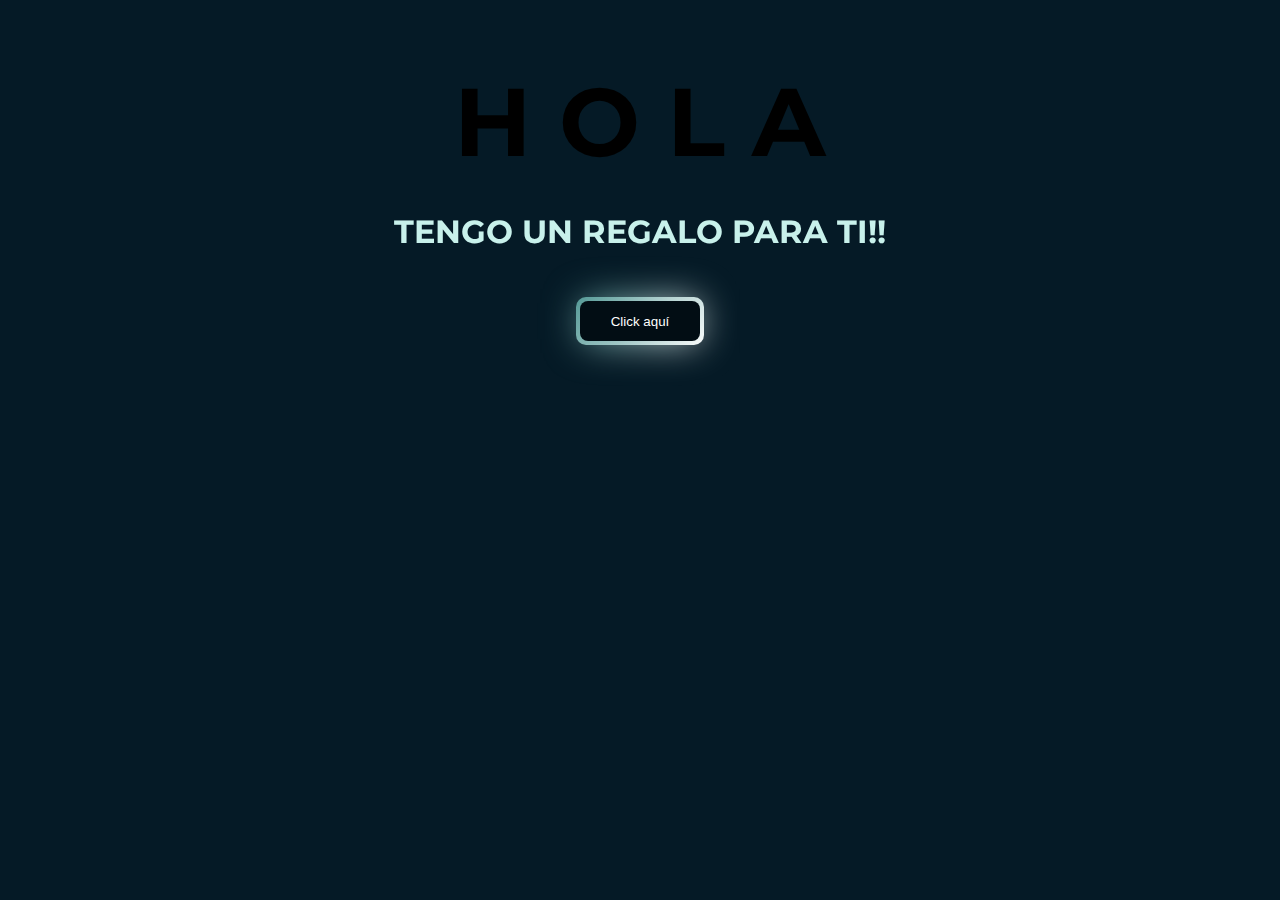
<file: index.html>
<!DOCTYPE html>
<html>

<head>

    <!--Metadatos | Metadata-->
    <meta charset="utf-8" />
    <meta name="author" content="SiegBoss" />
    <meta name="description" content="Pagina principal" />
    <meta name="viewport" content="width=device-width, initial-scale=1" />
    <!--Titulo | Title-->
    <title>Regalo</title>
    <!--Icono | Icon-->
    <link rel="icon" type="image/x-icon" href="./images/logo_willy.png" />
    <!--Enklazar CSS Estilo | Link CSS Style-->
    <link rel="stylesheet" type="text/css" href="style/index.css" />
    <!--Tipografias | Fonts-->
    <link rel="preconnect" href="https://fonts.googleapis.com">
    <link rel="preconnect" href="https://fonts.gstatic.com" crossorigin>
    <link href="https://fonts.googleapis.com/css2?family=Montserrat:wght@400;700&display=swap" rel="stylesheet">

</head>

<body>

    <!--Contenedor principal | Main container-->
    <div class="main-container">
        <!--Contenedor del texto Hola | Container of the text Hola-->
        <div class="text-hi">
            <span class="text-h">H</span>
            <span class="text-o">O</span>
            <span class="text-l">L</span>
            <span class="text-a">A</span>
        </div>
        <!--Contenedor de texto | Text container-->
        <p class="text">Tengo un regalo para ti!!</p>
        <!--Boton | Button-->
        <button class="button" onclick="location.href='./pages/flowers/flowers.html'">
            Click aquí
        </button>
    </div>

</body>
</html>
</file>
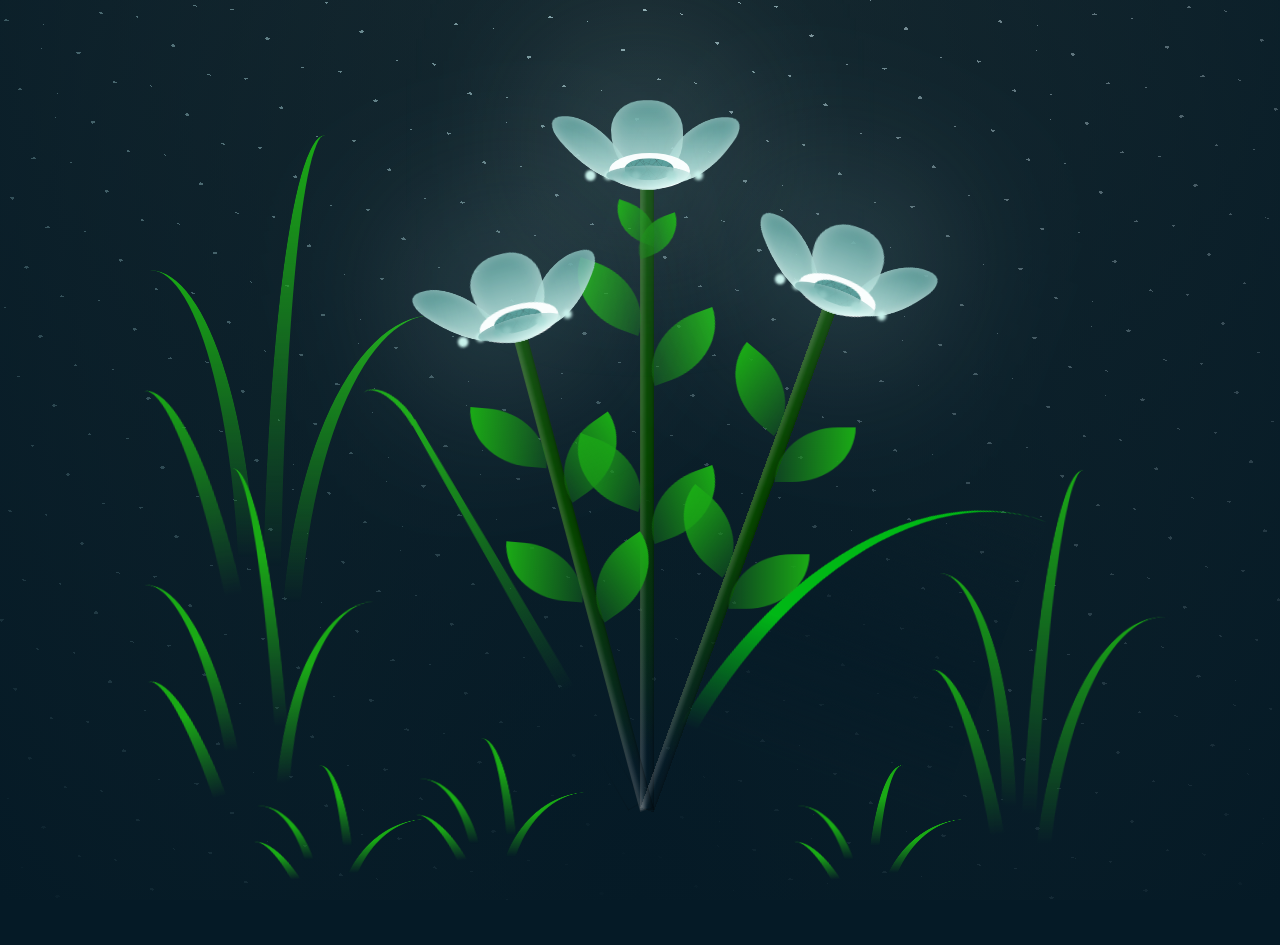
<file: html/flowers.html>
<!DOCTYPE html>
<html lang="en">
  <head>
    <!--Metadatos | Metadata-->
    <meta charset="utf-8" />
    <meta name="author" content="SiegBoss" />
    <meta name="description" content="Pagina principal" />
    <meta name="viewport" content="width=device-width, initial-scale=1" />
    <!--Titulo | Title-->
    <title>Flores</title>
    <!--Icono | Icon-->
    <link rel="icon" type="image/x-icon" href="../images/logo_willy.png" />
    <!--Enklazar CSS Estilo | Link CSS Style-->
    <link rel="stylesheet" type="text/css" href="../style/flowers.css"/>
  </head>

<body>

  <!-- Estrellas | Stars -->
  <div class="night"></div>

  <!-- Flores | Flowers -->
  <div class="flowers">

    <!-- Flor 1 | Flower 1 -->
    <div class="flower flower--1">

      <div class="flower__leafs flower__leafs--1">
        <div class="flower__leaf flower__leaf--1"></div>
        <div class="flower__leaf flower__leaf--2"></div>
        <div class="flower__leaf flower__leaf--3"></div>
        <div class="flower__leaf flower__leaf--4"></div>
        <div class="flower__white-circle"></div>
  
        <div class="flower__light flower__light--1"></div>
        <div class="flower__light flower__light--2"></div>
        <div class="flower__light flower__light--3"></div>
        <div class="flower__light flower__light--4"></div>
        <div class="flower__light flower__light--5"></div>
        <div class="flower__light flower__light--6"></div>
        <div class="flower__light flower__light--7"></div>
        <div class="flower__light flower__light--8"></div>
      </div>

      <div class="flower__line">
        <div class="flower__line__leaf flower__line__leaf--1"></div>
        <div class="flower__line__leaf flower__line__leaf--2"></div>
        <div class="flower__line__leaf flower__line__leaf--3"></div>
        <div class="flower__line__leaf flower__line__leaf--4"></div>
        <div class="flower__line__leaf flower__line__leaf--5"></div>
        <div class="flower__line__leaf flower__line__leaf--6"></div>
      </div>
      
    </div>
  
    <!-- Flor 2 | Flower 2 -->
    <div class="flower flower--2">

      <div class="flower__leafs flower__leafs--2">
        <div class="flower__leaf flower__leaf--1"></div>
        <div class="flower__leaf flower__leaf--2"></div>
        <div class="flower__leaf flower__leaf--3"></div>
        <div class="flower__leaf flower__leaf--4"></div>
        <div class="flower__white-circle"></div>
  
        <div class="flower__light flower__light--1"></div>
        <div class="flower__light flower__light--2"></div>
        <div class="flower__light flower__light--3"></div>
        <div class="flower__light flower__light--4"></div>
        <div class="flower__light flower__light--5"></div>
        <div class="flower__light flower__light--6"></div>
        <div class="flower__light flower__light--7"></div>
        <div class="flower__light flower__light--8"></div>
      </div>

      <div class="flower__line">
        <div class="flower__line__leaf flower__line__leaf--1"></div>
        <div class="flower__line__leaf flower__line__leaf--2"></div>
        <div class="flower__line__leaf flower__line__leaf--3"></div>
        <div class="flower__line__leaf flower__line__leaf--4"></div>
      </div>
    </div>
    
    <!-- Flor 3 | Flower 3 -->
    <div class="flower flower--3">

      <div class="flower__leafs flower__leafs--3">
        <div class="flower__leaf flower__leaf--1"></div>
        <div class="flower__leaf flower__leaf--2"></div>
        <div class="flower__leaf flower__leaf--3"></div>
        <div class="flower__leaf flower__leaf--4"></div>
        <div class="flower__white-circle"></div>
  
        <div class="flower__light flower__light--1"></div>
        <div class="flower__light flower__light--2"></div>
        <div class="flower__light flower__light--3"></div>
        <div class="flower__light flower__light--4"></div>
        <div class="flower__light flower__light--5"></div>
        <div class="flower__light flower__light--6"></div>
        <div class="flower__light flower__light--7"></div>
        <div class="flower__light flower__light--8"></div>
      </div>

      <div class="flower__line">
        <div class="flower__line__leaf flower__line__leaf--1"></div>
        <div class="flower__line__leaf flower__line__leaf--2"></div>
        <div class="flower__line__leaf flower__line__leaf--3"></div>
        <div class="flower__line__leaf flower__line__leaf--4"></div>
      </div>
    </div>
  
    <!-- Tira de pasto 1 | Grass strip 1 -->
    <div class="grow-ans" style="--d:1.2s">
      <div class="flower__g-long">
        <div class="flower__g-long__top"></div>
        <div class="flower__g-long__bottom"></div>
      </div>
    </div>
    
    <!-- Tira de pasto 2 | Grass strip 2 -->
    <div class="grow-ans" style="--d:2.4s">
      <div class="flower__g-right flower__g-right--1">
        <div class="leaf"></div>
      </div>
    </div>
  
    <!-- Pasto 0 | Grass 0 -->
    <div class="long-g long-g--0">
      <div class="grow-ans" style="--d:3s">
        <div class="leaf leaf--0"></div>
      </div>
      <div class="grow-ans" style="--d:2.2s">
        <div class="leaf leaf--1"></div>
      </div>
      <div class="grow-ans" style="--d:3.4s">
        <div class="leaf leaf--2"></div>
      </div>
      <div class="grow-ans" style="--d:3.6s">
        <div class="leaf leaf--3"></div>
      </div>
    </div>
    
    <!-- Pasto 1 | Grass 1 -->
    <div class="long-g long-g--1">
      <div class="grow-ans" style="--d:3.6s">
        <div class="leaf leaf--0"></div>
      </div>
      <div class="grow-ans" style="--d:3.8s">
        <div class="leaf leaf--1"></div>
      </div>
      <div class="grow-ans" style="--d:4s">
        <div class="leaf leaf--2"></div>
      </div>
      <div class="grow-ans" style="--d:4.2s">
        <div class="leaf leaf--3"></div>
      </div>
    </div>
  
    <!-- Pasto 2 | Grass 2 -->
    <div class="long-g long-g--2">
      <div class="grow-ans" style="--d:4s">
        <div class="leaf leaf--0"></div>
      </div>
      <div class="grow-ans" style="--d:4.2s">
        <div class="leaf leaf--1"></div>
      </div>
      <div class="grow-ans" style="--d:4.4s">
        <div class="leaf leaf--2"></div>
      </div>
      <div class="grow-ans" style="--d:4.6s">
        <div class="leaf leaf--3"></div>
      </div>
    </div>
    
    <!-- Pasto 3 | Grass 3 -->
    <div class="long-g long-g--3">
      <div class="grow-ans" style="--d:4s">
        <div class="leaf leaf--0"></div>
      </div>
      <div class="grow-ans" style="--d:4.2s">
        <div class="leaf leaf--1"></div>
      </div>
      <div class="grow-ans" style="--d:3s">
        <div class="leaf leaf--2"></div>
      </div>
      <div class="grow-ans" style="--d:3.6s">
        <div class="leaf leaf--3"></div>
      </div>
    </div>
    
    <!-- Pasto 4 | Grass 4 -->
    <div class="long-g long-g--4">
      <div class="grow-ans" style="--d:4s">
        <div class="leaf leaf--0"></div>
      </div>
      <div class="grow-ans" style="--d:4.2s">
        <div class="leaf leaf--1"></div>
      </div>
      <div class="grow-ans" style="--d:3s">
        <div class="leaf leaf--2"></div>
      </div>
      <div class="grow-ans" style="--d:3.6s">
        <div class="leaf leaf--3"></div>
      </div>
    </div>
    
    <!-- Pasto 5 | Grass 5 -->
    <div class="long-g long-g--5">
      <div class="grow-ans" style="--d:4s">
        <div class="leaf leaf--0"></div>
      </div>
      <div class="grow-ans" style="--d:4.2s">
        <div class="leaf leaf--1"></div>
      </div>
      <div class="grow-ans" style="--d:3s">
        <div class="leaf leaf--2"></div>
      </div>
      <div class="grow-ans" style="--d:3.6s">
        <div class="leaf leaf--3"></div>
      </div>
    </div>
    
    <!-- Pasto 7 | Grass 7 -->
    <div class="long-g long-g--7">
      <div class="grow-ans" style="--d:3s">
        <div class="leaf leaf--0"></div>
      </div>
      <div class="grow-ans" style="--d:3.2s">
        <div class="leaf leaf--1"></div>
      </div>
      <div class="grow-ans" style="--d:3.5s">
        <div class="leaf leaf--2"></div>
      </div>
      <div class="grow-ans" style="--d:3.6s">
        <div class="leaf leaf--3"></div>
      </div>
    </div>
  
  </div>

  <!-- Enklazar JavaScript | Link JavaScript -->
  <script src="../scripts/flowers.js"></script>

  </body>
</html>
</file>
<file: style/index.css>
/*Estilos generales de la página | General page styles*/
body {
    font-family: 'Montserrat', sans-serif;
    background-color: #051a26;
}


/*Estilos del contenedor principal | Main container styles*/
.main-container {
    position: relative;
    text-align: center;
    height: 50%;
    width: 50%;
    margin: 5% auto;
}


/*Estilos del Texto HOLA | Styles of the text HOLA*/
.text-hi {
    font-size: 6rem;
    font-weight: bold;
}

.text-hi > span {
    animation: glow 2.5s ease-in-out infinite;
}

@keyframes glow {

    0%,
    100% {
        color: #fff;
        text-shadow: 0 0 12px #4f9693, 0 0 50px #4f9693, 0 0 100px #4f9693;
    }

    10%,
    90% {
        color: #447ca4;
        text-shadow: none;
    }
}

.text-hi > .text-h {
    animation-delay: .2s;
}

.text-hi > .text-o {
    animation-delay: .4s;
}

.text-hi > .text-l {
    animation-delay: .6s;
}

.text-hi > .text-a {
    animation-delay: .8s;
}


/*Estilos del Texto | Styles of the text*/
.text {
    font-size: 2rem;
    font-weight: 700;
    text-transform: uppercase;
    color: #c8f1eb;
}


/*Estilos del Botón | Styles of the button*/
.button {
    position: relative;
    width: 120px;
    height: 40px;
    margin: 50px auto;
    background-color: #020d14;
    display: flex;
    align-items: center;
    color: white;
    flex-direction: column;
    justify-content: center;
    border: none;
    padding: 12px;
    gap: 12px;
    border-radius: 8px;
    cursor: pointer;
}

.button::before {
    content: '';
    position: absolute;
    inset: 0;
    left: -4px;
    top: -1px;
    margin: auto;
    width: 128px;
    height: 48px;
    border-radius: 10px;
    background: linear-gradient(-45deg, white 0%, #4f9693 100%);
    z-index: -10;
    pointer-events: none;
    transition: all 0.6s cubic-bezier(0.175, 0.885, 0.32, 1.275);
}

.button::after {
    content: "";
    z-index: -1;
    position: absolute;
    inset: 0;
    background: linear-gradient(-45deg, white 0%, #4f9693 100%);
    transform: translate3d(0, 0, 0) scale(0.95);
    filter: blur(20px);
}

.button:hover::after {
    filter: blur(30px);
}

.button:hover::before {
    transform: rotate(-180deg);
}

.button:active::before {
    scale: 0.7;
}


/*Responsibo | Responsive*/

@media screen and (max-width: 708px) {
    .main-container {
        width: 100%;
        margin: 25% auto;
    }

    .text-hi {
        font-size: 5rem;
    }

}

@media screen and (max-width: 474px) {

    .main-container {
        width: 100%;
        margin: 50% auto;
    }

    .text-hi {
        font-size: 3rem;
    }

    .text {
        font-size: 1rem;
    }
}
</file>
<file: style/flowers.css>
*, *::after, *::before {
  padding: 0;
  margin: 0;
}

:root {
  --dark-color: #051a26;
}


/* Cuerpo | Body */
body {
  display: flex;
  align-items: flex-end;
  justify-content: center;
  min-height: 100vh;
  background-color: #051a26;
  overflow: hidden;
  perspective: 1000px;
}


/*Estrellas | Stars*/
.night {
  position: fixed;
  width: 100%;
  height: 100%;
  background-image: radial-gradient(ellipse at top, transparent 0%, #051a26), 
  radial-gradient(ellipse at bottom, #051a26, rgba(145, 233, 255, 0.2)), 
  repeating-linear-gradient(220deg, rgb(0, 0, 0) 0px, rgb(0, 0, 0) 19px, transparent 19px, 
  transparent 22px), repeating-linear-gradient(189deg, rgb(0, 0, 0) 0px, rgb(0, 0, 0) 19px, 
  transparent 19px, transparent 22px), repeating-linear-gradient(148deg, rgb(0, 0, 0) 0px, 
  rgb(0, 0, 0) 19px, transparent 19px, transparent 22px), linear-gradient(90deg, #c8f1eb, 
  rgb(240, 240, 240));
}

/*Contenedor de las Flores | Container of the flowers*/
.flowers {
  position: relative;
}

@media screen and (max-width: 500px){
  .flowers {
    margin: 50% auto;
  }
  
}


/*Flores | Flowers*/
.flower {
  position: absolute;
  bottom: 10vmin;
  transform-origin: bottom center;
  z-index: 10;
  --fl-speed: 0.8s;
}


/*Flor 1 | Flower 1*/
.flower--1 {
  -webkit-animation: moving-flower-1 4s linear infinite;
          animation: moving-flower-1 4s linear infinite;
}

.flower--1 .flower__line {
  height: 70vmin;
  -webkit-animation-delay: 0.3s;
          animation-delay: 0.3s;
}

.flower--1 .flower__line__leaf--1 {
  -webkit-animation: blooming-leaf-right var(--fl-speed) 1.6s backwards;
          animation: blooming-leaf-right var(--fl-speed) 1.6s backwards;
}

.flower--1 .flower__line__leaf--2 {
  -webkit-animation: blooming-leaf-right var(--fl-speed) 1.4s backwards;
          animation: blooming-leaf-right var(--fl-speed) 1.4s backwards;
}

.flower--1 .flower__line__leaf--3 {
  -webkit-animation: blooming-leaf-left var(--fl-speed) 1.2s backwards;
          animation: blooming-leaf-left var(--fl-speed) 1.2s backwards;
}

.flower--1 .flower__line__leaf--4 {
  -webkit-animation: blooming-leaf-left var(--fl-speed) 1s backwards;
          animation: blooming-leaf-left var(--fl-speed) 1s backwards;
}

.flower--1 .flower__line__leaf--5 {
  -webkit-animation: blooming-leaf-right var(--fl-speed) 1.8s backwards;
          animation: blooming-leaf-right var(--fl-speed) 1.8s backwards;
}

.flower--1 .flower__line__leaf--6 {
  -webkit-animation: blooming-leaf-left var(--fl-speed) 2s backwards;
          animation: blooming-leaf-left var(--fl-speed) 2s backwards;
}

.flower--2 {
  left: 50%;
  transform: rotate(20deg);
  -webkit-animation: moving-flower-2 4s linear infinite;
          animation: moving-flower-2 4s linear infinite;
}

.flower--2 .flower__line {
  height: 60vmin;
  -webkit-animation-delay: 0.6s;
          animation-delay: 0.6s;
}

.flower--2 .flower__line__leaf--1 {
  -webkit-animation: blooming-leaf-right var(--fl-speed) 1.9s backwards;
          animation: blooming-leaf-right var(--fl-speed) 1.9s backwards;
}

.flower--2 .flower__line__leaf--2 {
  -webkit-animation: blooming-leaf-right var(--fl-speed) 1.7s backwards;
          animation: blooming-leaf-right var(--fl-speed) 1.7s backwards;
}

.flower--2 .flower__line__leaf--3 {
  -webkit-animation: blooming-leaf-left var(--fl-speed) 1.5s backwards;
          animation: blooming-leaf-left var(--fl-speed) 1.5s backwards;
}

.flower--2 .flower__line__leaf--4 {
  -webkit-animation: blooming-leaf-left var(--fl-speed) 1.3s backwards;
          animation: blooming-leaf-left var(--fl-speed) 1.3s backwards;
}


/*Flor 3 | Flower 3*/
.flower--3 {
  left: 50%;
  transform: rotate(-15deg);
  -webkit-animation: moving-flower-3 4s linear infinite;
          animation: moving-flower-3 4s linear infinite;
}

.flower--3 .flower__line {
  -webkit-animation-delay: 0.9s;
          animation-delay: 0.9s;
}

.flower--3 .flower__line__leaf--1 {
  -webkit-animation: blooming-leaf-right var(--fl-speed) 2.5s backwards;
          animation: blooming-leaf-right var(--fl-speed) 2.5s backwards;
}

.flower--3 .flower__line__leaf--2 {
  -webkit-animation: blooming-leaf-right var(--fl-speed) 2.3s backwards;
          animation: blooming-leaf-right var(--fl-speed) 2.3s backwards;
}

.flower--3 .flower__line__leaf--3 {
  -webkit-animation: blooming-leaf-left var(--fl-speed) 2.1s backwards;
          animation: blooming-leaf-left var(--fl-speed) 2.1s backwards;
}

.flower--3 .flower__line__leaf--4 {
  -webkit-animation: blooming-leaf-left var(--fl-speed) 1.9s backwards;
          animation: blooming-leaf-left var(--fl-speed) 1.9s backwards;
}

/* Petalos | Petals */ 
.flower__leafs {
  position: relative;
  -webkit-animation: blooming-flower 2s backwards;
          animation: blooming-flower 2s backwards;
}

.flower__leafs--1 {
  -webkit-animation-delay: 1.1s;
          animation-delay: 1.1s;
}

.flower__leafs--2 {
  -webkit-animation-delay: 1.4s;
          animation-delay: 1.4s;
}

.flower__leafs--3 {
  -webkit-animation-delay: 1.7s;
          animation-delay: 1.7s;
}

/* Brillo de los petalos | Brightness of the petals */
.flower__leafs::after {
  content: "";
  position: absolute;
  left: 0;
  top: 0;
  transform: translate(-50%, -100%);
  width: 8vmin;
  height: 8vmin;
  background-color: #c8f1eb;
  filter: blur(10vmin);
}

.flower__leaf {
  position: absolute;
  bottom: 0;
  left: 50%;
  width: 8vmin;
  height: 11vmin;
  border-radius: 51% 49% 47% 53%/44% 45% 55% 69%;
  background-color: #1aaa15;
  background-image: linear-gradient(to top, #c8f1eb, #4f9693);
  transform-origin: bottom center;
  opacity: 0.9;
  box-shadow: inset 0 0 2vmin rgba(255, 255, 255, 0.5);
}

.flower__leaf--1 {
  transform: translate(-10%, 1%) rotateY(40deg) rotateX(-50deg);
}

.flower__leaf--2 {
  transform: translate(-50%, -4%) rotateX(40deg);
}

.flower__leaf--3 {
  transform: translate(-90%, 0%) rotateY(45deg) rotateX(50deg);
}

.flower__leaf--4 {
  width: 8vmin;
  height: 8vmin;
  transform-origin: bottom left;
  border-radius: 4vmin 10vmin 4vmin 4vmin;
  transform: translate(0%, 18%) rotateX(70deg) rotate(-43deg);
  background-image: linear-gradient(to top, #c8f1eb, #4f9693);
  z-index: 1;
  opacity: 0.8;
}

.flower__white-circle {
  position: absolute;
  left: -3.5vmin;
  top: -3vmin;
  width: 9vmin;
  height: 4vmin;
  border-radius: 50%;
  background-color: #ffffff;
}

.flower__white-circle::after {
  content: "";
  position: absolute;
  left: 50%;
  top: 45%;
  transform: translate(-50%, -50%);
  width: 60%;
  height: 60%;
  border-radius: inherit;
  background-image: repeating-linear-gradient(135deg, rgba(0, 0, 0, 0.03) 0px, 
  rgba(0, 0, 0, 0.03) 1px, transparent 1px, transparent 12px), repeating-linear-gradient(45deg, 
  rgba(0, 0, 0, 0.03) 0px, rgba(0, 0, 0, 0.03) 1px, transparent 1px, transparent 12px), 
  repeating-linear-gradient(67.5deg, rgba(0, 0, 0, 0.03) 0px, rgba(0, 0, 0, 0.03) 1px, 
  transparent 1px, transparent 12px), repeating-linear-gradient(135deg, rgba(0, 0, 0, 0.03) 0px, 
  rgba(0, 0, 0, 0.03) 1px, transparent 1px, transparent 12px), repeating-linear-gradient(45deg, 
  rgba(0, 0, 0, 0.03) 0px, rgba(0, 0, 0, 0.03) 1px, transparent 1px, transparent 12px), 
  repeating-linear-gradient(112.5deg, rgba(0, 0, 0, 0.03) 0px, rgba(0, 0, 0, 0.03) 1px, 
  transparent 1px, transparent 12px), repeating-linear-gradient(112.5deg, rgba(0, 0, 0, 0.03) 0px, 
  rgba(0, 0, 0, 0.03) 1px, transparent 1px, transparent 12px), repeating-linear-gradient(45deg, 
  rgba(0, 0, 0, 0.03) 0px, rgba(0, 0, 0, 0.03) 1px, transparent 1px, transparent 12px), 
  repeating-linear-gradient(22.5deg, rgba(0, 0, 0, 0.03) 0px, rgba(0, 0, 0, 0.03) 1px, 
  transparent 1px, transparent 12px), repeating-linear-gradient(45deg, rgba(0, 0, 0, 0.03) 0px, 
  rgba(0, 0, 0, 0.03) 1px, transparent 1px, transparent 12px), repeating-linear-gradient(22.5deg, 
  rgba(0, 0, 0, 0.03) 0px, rgba(0, 0, 0, 0.03) 1px, transparent 1px, transparent 12px), 
  repeating-linear-gradient(135deg, rgba(0, 0, 0, 0.03) 0px, rgba(0, 0, 0, 0.03) 1px, 
  transparent 1px, transparent 12px), repeating-linear-gradient(157.5deg, rgba(0, 0, 0, 0.03) 0px, 
  rgba(0, 0, 0, 0.03) 1px, transparent 1px, transparent 12px), repeating-linear-gradient(67.5deg, 
  rgba(0, 0, 0, 0.03) 0px, rgba(0, 0, 0, 0.03) 1px, transparent 1px, transparent 12px), 
  repeating-linear-gradient(67.5deg, rgba(0, 0, 0, 0.03) 0px, rgba(0, 0, 0, 0.03) 1px, 
  transparent 1px, transparent 12px), linear-gradient(90deg, #4f9693, #4f9693);
}

.flower__line {
  height: 55vmin;
  width: 1.5vmin;
  background-image: linear-gradient(to left, rgba(0, 0, 0, 0.2), transparent, 
  rgba(255, 255, 255, 0.2)), linear-gradient(to top, transparent 10%, #064600, #064600);
  box-shadow: inset 0 0 2px rgba(0, 0, 0, 0.5);
  -webkit-animation: grow-flower-tree 4s backwards;
          animation: grow-flower-tree 4s backwards;
}

.flower__line__leaf {
  --w: 7vmin;
  --h: calc(var(--w) + 2vmin);
  position: absolute;
  top: 20%;
  left: 90%;
  width: var(--w);
  height: var(--h);
  border-top-right-radius: var(--h);
  border-bottom-left-radius: var(--h);
  background-image: linear-gradient(to top, rgba(20, 122, 20, 0.4), #1aaa15);
}
.flower__line__leaf--1 {
  transform: rotate(70deg) rotateY(30deg);
}
.flower__line__leaf--2 {
  top: 45%;
  transform: rotate(70deg) rotateY(30deg);
}
.flower__line__leaf--3, .flower__line__leaf--4, .flower__line__leaf--6 {
  border-top-right-radius: 0;
  border-bottom-left-radius: 0;
  border-top-left-radius: var(--h);
  border-bottom-right-radius: var(--h);
  left: -460%;
  top: 12%;
  transform: rotate(-70deg) rotateY(30deg);
}
.flower__line__leaf--4 {
  top: 40%;
}
.flower__line__leaf--5 {
  top: 0;
  transform-origin: left;
  transform: rotate(70deg) rotateY(30deg) scale(0.6);
}
.flower__line__leaf--6 {
  top: -2%;
  left: -450%;
  transform-origin: right;
  transform: rotate(-70deg) rotateY(30deg) scale(0.6);
}
.flower__light {
  position: absolute;
  bottom: 0vmin;
  width: 1vmin;
  height: 1vmin;
  background-color: #c8f1eb;
  border-radius: 50%;
  filter: blur(0.2vmin);
  -webkit-animation: light-ans 4s linear infinite backwards;
          animation: light-ans 4s linear infinite backwards;
}
.flower__light:nth-child(odd) {
  background-color: #c8f1eb;
}
.flower__light--1 {
  left: -2vmin;
  -webkit-animation-delay: 1s;
          animation-delay: 1s;
}
.flower__light--2 {
  left: 3vmin;
  -webkit-animation-delay: 0.5s;
          animation-delay: 0.5s;
}
.flower__light--3 {
  left: -6vmin;
  -webkit-animation-delay: 0.3s;
          animation-delay: 0.3s;
}
.flower__light--4 {
  left: 6vmin;
  -webkit-animation-delay: 0.9s;
          animation-delay: 0.9s;
}
.flower__light--5 {
  left: -1vmin;
  -webkit-animation-delay: 1.5s;
          animation-delay: 1.5s;
}
.flower__light--6 {
  left: -4vmin;
  -webkit-animation-delay: 3s;
          animation-delay: 3s;
}
.flower__light--7 {
  left: 3vmin;
  -webkit-animation-delay: 2s;
          animation-delay: 2s;
}
.flower__light--8 {
  left: -6vmin;
  -webkit-animation-delay: 3.5s;
          animation-delay: 3.5s;
}
.flower__grass {
  --c: #00b815;
  --line-w: 1.5vmin;
  position: absolute;
  bottom: 12vmin;
  left: -7vmin;
  display: flex;
  flex-direction: column;
  align-items: flex-end;
  z-index: 20;
  transform-origin: bottom center;
  transform: rotate(-48deg) rotateY(40deg);
}

/*Pasto | Grass*/

.flower__g-long {
  --w: 2vmin;
  --h: 6vmin;
  --c: #1aaa15;
  position: absolute;
  bottom: 10vmin;
  left: -3vmin;
  transform-origin: bottom center;
  transform: rotate(-30deg) rotateY(-20deg);
  display: flex;
  flex-direction: column;
  align-items: flex-end;
  -webkit-animation: flower-g-long-ans 3s linear infinite;
          animation: flower-g-long-ans 3s linear infinite;
}
@-webkit-keyframes flower-g-long-ans {
  0%, 100% {
    transform: rotate(-30deg) rotateY(-20deg);
  }
  50% {
    transform: rotate(-32deg) rotateY(-20deg);
  }
}
@keyframes flower-g-long-ans {
  0%, 100% {
    transform: rotate(-30deg) rotateY(-20deg);
  }
  50% {
    transform: rotate(-32deg) rotateY(-20deg);
  }
}
.flower__g-long__top {
  top: calc(var(--h) * -1);
  width: calc(var(--w) + 1vmin);
  height: var(--h);
  border-top-right-radius: 100%;
  border-right: 0.7vmin solid var(--c);
  transform: translate(-0.7vmin, 1vmin);
}
.flower__g-long__bottom {
  width: var(--w);
  height: 50vmin;
  transform-origin: bottom center;
  background-image: linear-gradient(to top, transparent 30%, var(--c));
  box-shadow: inset 0 0 2px rgba(0, 0, 0, 0.5);
  -webkit-clip-path: polygon(35% 0, 65% 1%, 100% 100%, 0% 100%);
          clip-path: polygon(35% 0, 65% 1%, 100% 100%, 0% 100%);
}
.flower__g-right {
  position: absolute;
  bottom: 6vmin;
  left: -2vmin;
  transform-origin: bottom left;
  transform: rotate(20deg);
}
.flower__g-right .leaf {
  width: 30vmin;
  height: 50vmin;
  border-top-left-radius: 100%;
  border-left: 2vmin solid #00b815;
  background-image: linear-gradient(to bottom, transparent, var(--dark-color) 60%);
  -webkit-mask-image: linear-gradient(to top, transparent 30%, #00b815 60%);
}
.flower__g-right--1 {
  -webkit-animation: flower-g-right-ans 2.5s linear infinite;
          animation: flower-g-right-ans 2.5s linear infinite;
}
.flower__g-right--2 {
  left: 5vmin;
  transform: rotateY(-180deg);
  -webkit-animation: flower-g-right-ans--2 3s linear infinite;
          animation: flower-g-right-ans--2 3s linear infinite;
}
.flower__g-right--2 .leaf {
  height: 75vmin;
  filter: blur(0.3vmin);
  opacity: 0.8;
}
@-webkit-keyframes flower-g-right-ans {
  0%, 100% {
    transform: rotate(20deg);
  }
  50% {
    transform: rotate(24deg) rotateX(-20deg);
  }
}
@keyframes flower-g-right-ans {
  0%, 100% {
    transform: rotate(20deg);
  }
  50% {
    transform: rotate(24deg) rotateX(-20deg);
  }
}
@-webkit-keyframes flower-g-right-ans--2 {
  0%, 100% {
    transform: rotateY(-180deg) rotate(0deg) rotateX(-20deg);
  }
  50% {
    transform: rotateY(-180deg) rotate(6deg) rotateX(-20deg);
  }
}
@keyframes flower-g-right-ans--2 {
  0%, 100% {
    transform: rotateY(-180deg) rotate(0deg) rotateX(-20deg);
  }
  50% {
    transform: rotateY(-180deg) rotate(6deg) rotateX(-20deg);
  }
}
.flower__g-front {
  position: absolute;
  bottom: 6vmin;
  left: 2.5vmin;
  z-index: 100;
  transform-origin: bottom center;
  transform: rotate(-28deg) rotateY(30deg) scale(1.04);
  -webkit-animation: flower__g-front-ans 2s linear infinite;
          animation: flower__g-front-ans 2s linear infinite;
}
@-webkit-keyframes flower__g-front-ans {
  0%, 100% {
    transform: rotate(-28deg) rotateY(30deg) scale(1.04);
  }
  50% {
    transform: rotate(-35deg) rotateY(40deg) scale(1.04);
  }
}
@keyframes flower__g-front-ans {
  0%, 100% {
    transform: rotate(-28deg) rotateY(30deg) scale(1.04);
  }
  50% {
    transform: rotate(-35deg) rotateY(40deg) scale(1.04);
  }
}
.flower__g-front__line {
  width: 0.3vmin;
  height: 20vmin;
  background-image: linear-gradient(to top, transparent, #00b815, transparent 100%);
  position: relative;
}
.flower__g-front__leaf-wrapper {
  position: absolute;
  top: 0;
  left: 0;
  transform-origin: bottom left;
  transform: rotate(10deg);
}
.flower__g-front__leaf-wrapper:nth-child(even) {
  left: 0vmin;
  transform: rotateY(-180deg) rotate(5deg);
  -webkit-animation: flower__g-front__leaf-left-ans 1s ease-in backwards;
          animation: flower__g-front__leaf-left-ans 1s ease-in backwards;
}
.flower__g-front__leaf-wrapper:nth-child(odd) {
  -webkit-animation: flower__g-front__leaf-ans 1s ease-in backwards;
          animation: flower__g-front__leaf-ans 1s ease-in backwards;
}
.flower__g-front__leaf-wrapper--1 {
  top: -8vmin;
  transform: scale(0.7);
  -webkit-animation: flower__g-front__leaf-ans 1s 5.5s ease-in backwards !important;
          animation: flower__g-front__leaf-ans 1s 5.5s ease-in backwards !important;
}
.flower__g-front__leaf-wrapper--2 {
  top: -8vmin;
  transform: rotateY(-180deg) scale(0.7) !important;
  -webkit-animation: flower__g-front__leaf-left-ans-2 1s 4.6s ease-in backwards !important;
          animation: flower__g-front__leaf-left-ans-2 1s 4.6s ease-in backwards !important;
}
.flower__g-front__leaf-wrapper--3 {
  top: -3vmin;
  -webkit-animation: flower__g-front__leaf-ans 1s 4.6s ease-in backwards;
          animation: flower__g-front__leaf-ans 1s 4.6s ease-in backwards;
}
.flower__g-front__leaf-wrapper--4 {
  top: -3vmin;
  transform: rotateY(-180deg) scale(0.9) !important;
  -webkit-animation: flower__g-front__leaf-left-ans-2 1s 4.6s ease-in backwards !important;
          animation: flower__g-front__leaf-left-ans-2 1s 4.6s ease-in backwards !important;
}
@-webkit-keyframes flower__g-front__leaf-left-ans-2 {
  0% {
    transform: rotateY(-180deg) scale(0);
  }
}
@keyframes flower__g-front__leaf-left-ans-2 {
  0% {
    transform: rotateY(-180deg) scale(0);
  }
}
.flower__g-front__leaf-wrapper--5, .flower__g-front__leaf-wrapper--6 {
  top: 2vmin;
}
.flower__g-front__leaf-wrapper--7, .flower__g-front__leaf-wrapper--8 {
  top: 6.5vmin;
}
.flower__g-front__leaf-wrapper--2 {
  -webkit-animation-delay: 5.2s !important;
          animation-delay: 5.2s !important;
}
.flower__g-front__leaf-wrapper--3 {
  -webkit-animation-delay: 4.9s !important;
          animation-delay: 4.9s !important;
}
.flower__g-front__leaf-wrapper--5 {
  -webkit-animation-delay: 4.3s !important;
          animation-delay: 4.3s !important;
}
.flower__g-front__leaf-wrapper--6 {
  -webkit-animation-delay: 4.1s !important;
          animation-delay: 4.1s !important;
}
.flower__g-front__leaf-wrapper--7 {
  -webkit-animation-delay: 3.8s !important;
          animation-delay: 3.8s !important;
}
.flower__g-front__leaf-wrapper--8 {
  -webkit-animation-delay: 3.5s !important;
          animation-delay: 3.5s !important;
}
@-webkit-keyframes flower__g-front__leaf-ans {
  0% {
    transform: rotate(10deg) scale(0);
  }
}
@keyframes flower__g-front__leaf-ans {
  0% {
    transform: rotate(10deg) scale(0);
  }
}
@-webkit-keyframes flower__g-front__leaf-left-ans {
  0% {
    transform: rotateY(-180deg) rotate(5deg) scale(0);
  }
}
@keyframes flower__g-front__leaf-left-ans {
  0% {
    transform: rotateY(-180deg) rotate(5deg) scale(0);
  }
}
.flower__g-front__leaf {
  width: 10vmin;
  height: 10vmin;
  border-radius: 100% 0% 0% 100%/100% 100% 0% 0%;
  box-shadow: inset 0 2px 1vmin hsla(184deg, 97%, 58%, 0.2);
  background-image: linear-gradient(to bottom left, transparent, var(--dark-color)), 
  linear-gradient(to bottom right, #00b815 50%, transparent 50%, transparent);
  -webkit-mask-image: linear-gradient(to bottom right, #00b815 50%, transparent 50%, transparent);
  mask-image: linear-gradient(to bottom right, #00b815 50%, transparent 50%, transparent);
}
.flower__g-fr {
  position: absolute;
  bottom: -4vmin;
  left: vmin;
  transform-origin: bottom left;
  z-index: 10;
  -webkit-animation: flower__g-fr-ans 2s linear infinite;
          animation: flower__g-fr-ans 2s linear infinite;
}
@-webkit-keyframes flower__g-fr-ans {
  0%, 100% {
    transform: rotate(2deg);
  }
  50% {
    transform: rotate(4deg);
  }
}
@keyframes flower__g-fr-ans {
  0%, 100% {
    transform: rotate(2deg);
  }
  50% {
    transform: rotate(4deg);
  }
}
.flower__g-fr .leaf {
  width: 30vmin;
  height: 50vmin;
  border-top-left-radius: 100%;
  border-left: 2vmin solid #00b815;
  -webkit-mask-image: linear-gradient(to top, transparent 25%, #00b815 50%);
  position: relative;
  z-index: 1;
}
.flower__g-fr__leaf {
  position: absolute;
  top: 0;
  left: 0;
  width: 10vmin;
  height: 10vmin;
  border-radius: 100% 0% 0% 100%/100% 100% 0% 0%;
  box-shadow: inset 0 2px 1vmin hsla(184deg, 97%, 58%, 0.2);
  background-image: linear-gradient(to bottom left, transparent, var(--dark-color) 98%), 
  linear-gradient(to bottom right, #00b815 45%, transparent 50%, transparent);
  -webkit-mask-image: linear-gradient(135deg, #00b815 40%, transparent 50%, transparent);
}
.flower__g-fr__leaf--1 {
  left: 20vmin;
  transform: rotate(45deg);
  -webkit-animation: flower__g-fr-leaft-ans-1 0.5s 5.2s linear backwards;
          animation: flower__g-fr-leaft-ans-1 0.5s 5.2s linear backwards;
}
@-webkit-keyframes flower__g-fr-leaft-ans-1 {
  0% {
    transform-origin: left;
    transform: rotate(45deg) scale(0);
  }
}
@keyframes flower__g-fr-leaft-ans-1 {
  0% {
    transform-origin: left;
    transform: rotate(45deg) scale(0);
  }
}
.flower__g-fr__leaf--2 {
  left: 12vmin;
  top: -7vmin;
  transform: rotate(25deg) rotateY(-180deg);
  -webkit-animation: flower__g-fr-leaft-ans-6 0.5s 5s linear backwards;
          animation: flower__g-fr-leaft-ans-6 0.5s 5s linear backwards;
}
.flower__g-fr__leaf--3 {
  left: 15vmin;
  top: 6vmin;
  transform: rotate(55deg);
  -webkit-animation: flower__g-fr-leaft-ans-5 0.5s 4.8s linear backwards;
          animation: flower__g-fr-leaft-ans-5 0.5s 4.8s linear backwards;
}
.flower__g-fr__leaf--4 {
  left: 6vmin;
  top: -2vmin;
  transform: rotate(25deg) rotateY(-180deg);
  -webkit-animation: flower__g-fr-leaft-ans-6 0.5s 4.6s linear backwards;
          animation: flower__g-fr-leaft-ans-6 0.5s 4.6s linear backwards;
}
.flower__g-fr__leaf--5 {
  left: 10vmin;
  top: 14vmin;
  transform: rotate(55deg);
  -webkit-animation: flower__g-fr-leaft-ans-5 0.5s 4.4s linear backwards;
          animation: flower__g-fr-leaft-ans-5 0.5s 4.4s linear backwards;
}
@-webkit-keyframes flower__g-fr-leaft-ans-5 {
  0% {
    transform-origin: left;
    transform: rotate(55deg) scale(0);
  }
}
@keyframes flower__g-fr-leaft-ans-5 {
  0% {
    transform-origin: left;
    transform: rotate(55deg) scale(0);
  }
}
.flower__g-fr__leaf--6 {
  left: 0vmin;
  top: 6vmin;
  transform: rotate(25deg) rotateY(-180deg);
  -webkit-animation: flower__g-fr-leaft-ans-6 0.5s 4.2s linear backwards;
          animation: flower__g-fr-leaft-ans-6 0.5s 4.2s linear backwards;
}
@-webkit-keyframes flower__g-fr-leaft-ans-6 {
  0% {
    transform-origin: right;
    transform: rotate(25deg) rotateY(-180deg) scale(0);
  }
}
@keyframes flower__g-fr-leaft-ans-6 {
  0% {
    transform-origin: right;
    transform: rotate(25deg) rotateY(-180deg) scale(0);
  }
}
.flower__g-fr__leaf--7 {
  left: 5vmin;
  top: 22vmin;
  transform: rotate(45deg);
  -webkit-animation: flower__g-fr-leaft-ans-7 0.5s 4s linear backwards;
          animation: flower__g-fr-leaft-ans-7 0.5s 4s linear backwards;
}
@-webkit-keyframes flower__g-fr-leaft-ans-7 {
  0% {
    transform-origin: left;
    transform: rotate(45deg) scale(0);
  }
}
@keyframes flower__g-fr-leaft-ans-7 {
  0% {
    transform-origin: left;
    transform: rotate(45deg) scale(0);
  }
}
.flower__g-fr__leaf--8 {
  left: -4vmin;
  top: 15vmin;
  transform: rotate(15deg) rotateY(-180deg);
  -webkit-animation: flower__g-fr-leaft-ans-8 0.5s 3.8s linear backwards;
          animation: flower__g-fr-leaft-ans-8 0.5s 3.8s linear backwards;
}
@-webkit-keyframes flower__g-fr-leaft-ans-8 {
  0% {
    transform-origin: right;
    transform: rotate(15deg) rotateY(-180deg) scale(0);
  }
}
@keyframes flower__g-fr-leaft-ans-8 {
  0% {
    transform-origin: right;
    transform: rotate(15deg) rotateY(-180deg) scale(0);
  }
}

.long-g {
  position: absolute;
  bottom: 25vmin;
  left: -42vmin;
  transform-origin: bottom left;
}
.long-g--1 {
  bottom: 0vmin;
  transform: scale(0.8) rotate(-5deg);
}
.long-g--1 .leaf {
  -webkit-mask-image: linear-gradient(to top, transparent 40%, #00b815 80%) !important;
}
.long-g--1 .leaf--1 {
  --w: 5vmin;
  --h: 60vmin;
  left: -2vmin;
  transform: rotate(3deg) rotateY(-180deg);
}
.long-g--2, .long-g--3 {
  bottom: -3vmin;
  left: -35vmin;
  transform-origin: center;
  transform: scale(0.6) rotateX(60deg);
}
.long-g--2 .leaf, .long-g--3 .leaf {
  -webkit-mask-image: linear-gradient(to top, transparent 50%, #00b815 80%) !important;
}
.long-g--2 .leaf--1, .long-g--3 .leaf--1 {
  left: -1vmin;
  transform: rotateY(-180deg);
}
.long-g--3 {
  left: -17vmin;
  bottom: 0vmin;
}
.long-g--3 .leaf {
  -webkit-mask-image: linear-gradient(to top, transparent 40%, #00b815 80%) !important;
}
.long-g--4 {
  left: 25vmin;
  bottom: -3vmin;
  transform-origin: center;
  transform: scale(0.6) rotateX(60deg);
}
.long-g--4 .leaf {
  -webkit-mask-image: linear-gradient(to top, transparent 50%, #00b815 80%) !important;
}
.long-g--5 {
  left: 42vmin;
  bottom: 0vmin;
  transform: scale(0.8) rotate(2deg);
}
.long-g--6 {
  left: 0vmin;
  bottom: -20vmin;
  z-index: 100;
  filter: blur(0.3vmin);
  transform: scale(0.8) rotate(2deg);
}
.long-g--7 {
  left: 35vmin;
  bottom: 20vmin;
  z-index: -1;
  filter: blur(0.3vmin);
  transform: scale(0.6) rotate(2deg);
  opacity: 0.7;
}
.long-g .leaf {
  --w: 15vmin;
  --h: 40vmin;
  --c: #1aaa15;
  position: absolute;
  bottom: 0;
  width: var(--w);
  height: var(--h);
  border-top-left-radius: 100%;
  border-left: 2vmin solid var(--c);
  -webkit-mask-image: linear-gradient(to top, transparent 20%, var(--dark-color));
  transform-origin: bottom center;
}
.long-g .leaf--0 {
  left: 2vmin;
  -webkit-animation: leaf-ans-1 4s linear infinite;
          animation: leaf-ans-1 4s linear infinite;
}
.long-g .leaf--1 {
  --w: 5vmin;
  --h: 60vmin;
  -webkit-animation: leaf-ans-1 4s linear infinite;
          animation: leaf-ans-1 4s linear infinite;
}
.long-g .leaf--2 {
  --w: 10vmin;
  --h: 40vmin;
  left: -0.5vmin;
  bottom: 5vmin;
  transform-origin: bottom left;
  transform: rotateY(-180deg);
  -webkit-animation: leaf-ans-2 3s linear infinite;
          animation: leaf-ans-2 3s linear infinite;
}
.long-g .leaf--3 {
  --w: 5vmin;
  --h: 30vmin;
  left: -1vmin;
  bottom: 3.2vmin;
  transform-origin: bottom left;
  transform: rotate(-10deg) rotateY(-180deg);
  -webkit-animation: leaf-ans-3 3s linear infinite;
          animation: leaf-ans-3 3s linear infinite;
}

@-webkit-keyframes leaf-ans-1 {
  0%, 100% {
    transform: rotate(-5deg) scale(1);
  }
  50% {
    transform: rotate(5deg) scale(1.1);
  }
}

@keyframes leaf-ans-1 {
  0%, 100% {
    transform: rotate(-5deg) scale(1);
  }
  50% {
    transform: rotate(5deg) scale(1.1);
  }
}
@-webkit-keyframes leaf-ans-2 {
  0%, 100% {
    transform: rotateY(-180deg) rotate(5deg);
  }
  50% {
    transform: rotateY(-180deg) rotate(0deg) scale(1.1);
  }
}
@keyframes leaf-ans-2 {
  0%, 100% {
    transform: rotateY(-180deg) rotate(5deg);
  }
  50% {
    transform: rotateY(-180deg) rotate(0deg) scale(1.1);
  }
}
@-webkit-keyframes leaf-ans-3 {
  0%, 100% {
    transform: rotate(-10deg) rotateY(-180deg);
  }
  50% {
    transform: rotate(-20deg) rotateY(-180deg);
  }
}
@keyframes leaf-ans-3 {
  0%, 100% {
    transform: rotate(-10deg) rotateY(-180deg);
  }
  50% {
    transform: rotate(-20deg) rotateY(-180deg);
  }
}
.grow-ans {
  -webkit-animation: grow-ans 2s var(--d) backwards;
          animation: grow-ans 2s var(--d) backwards;
}

@-webkit-keyframes grow-ans {
  0% {
    transform: scale(0);
    opacity: 0;
  }
}

@keyframes grow-ans {
  0% {
    transform: scale(0);
    opacity: 0;
  }
}
@-webkit-keyframes light-ans {
  0% {
    opacity: 0;
    transform: translateY(0vmin);
  }
  25% {
    opacity: 1;
    transform: translateY(-5vmin) translateX(-2vmin);
  }
  50% {
    opacity: 1;
    transform: translateY(-15vmin) translateX(2vmin);
    filter: blur(0.2vmin);
  }
  75% {
    transform: translateY(-20vmin) translateX(-2vmin);
    filter: blur(0.2vmin);
  }
  100% {
    transform: translateY(-30vmin);
    opacity: 0;
    filter: blur(1vmin);
  }
}
@keyframes light-ans {
  0% {
    opacity: 0;
    transform: translateY(0vmin);
  }
  25% {
    opacity: 1;
    transform: translateY(-5vmin) translateX(-2vmin);
  }
  50% {
    opacity: 1;
    transform: translateY(-15vmin) translateX(2vmin);
    filter: blur(0.2vmin);
  }
  75% {
    transform: translateY(-20vmin) translateX(-2vmin);
    filter: blur(0.2vmin);
  }
  100% {
    transform: translateY(-30vmin);
    opacity: 0;
    filter: blur(1vmin);
  }
}
@-webkit-keyframes moving-flower-1 {
  0%, 100% {
    transform: rotate(2deg);
  }
  50% {
    transform: rotate(-2deg);
  }
}
@keyframes moving-flower-1 {
  0%, 100% {
    transform: rotate(2deg);
  }
  50% {
    transform: rotate(-2deg);
  }
}
@-webkit-keyframes moving-flower-2 {
  0%, 100% {
    transform: rotate(18deg);
  }
  50% {
    transform: rotate(14deg);
  }
}
@keyframes moving-flower-2 {
  0%, 100% {
    transform: rotate(18deg);
  }
  50% {
    transform: rotate(14deg);
  }
}
@-webkit-keyframes moving-flower-3 {
  0%, 100% {
    transform: rotate(-18deg);
  }
  50% {
    transform: rotate(-20deg) rotateY(-10deg);
  }
}
@keyframes moving-flower-3 {
  0%, 100% {
    transform: rotate(-18deg);
  }
  50% {
    transform: rotate(-20deg) rotateY(-10deg);
  }
}
@-webkit-keyframes blooming-leaf-right {
  0% {
    transform-origin: left;
    transform: rotate(70deg) rotateY(30deg) scale(0);
  }
}
@keyframes blooming-leaf-right {
  0% {
    transform-origin: left;
    transform: rotate(70deg) rotateY(30deg) scale(0);
  }
}
@-webkit-keyframes blooming-leaf-left {
  0% {
    transform-origin: right;
    transform: rotate(-70deg) rotateY(30deg) scale(0);
  }
}
@keyframes blooming-leaf-left {
  0% {
    transform-origin: right;
    transform: rotate(-70deg) rotateY(30deg) scale(0);
  }
}
@-webkit-keyframes grow-flower-tree {
  0% {
    height: 0;
    border-radius: 1vmin;
  }
}
@keyframes grow-flower-tree {
  0% {
    height: 0;
    border-radius: 1vmin;
  }
}
@-webkit-keyframes blooming-flower {
  0% {
    transform: scale(0);
  }
}
@keyframes blooming-flower {
  0% {
    transform: scale(0);
  }
}
@-webkit-keyframes moving-grass {
  0%, 100% {
    transform: rotate(-48deg) rotateY(40deg);
  }
  50% {
    transform: rotate(-50deg) rotateY(40deg);
  }
}
@keyframes moving-grass {
  0%, 100% {
    transform: rotate(-48deg) rotateY(40deg);
  }
  50% {
    transform: rotate(-50deg) rotateY(40deg);
  }
}
@-webkit-keyframes moving-grass--2 {
  0%, 100% {
    transform: scale(0.5) rotate(75deg) rotateX(10deg) rotateY(-200deg);
  }
  50% {
    transform: scale(0.5) rotate(79deg) rotateX(10deg) rotateY(-200deg);
  }
}
@keyframes moving-grass--2 {
  0%, 100% {
    transform: scale(0.5) rotate(75deg) rotateX(10deg) rotateY(-200deg);
  }
  50% {
    transform: scale(0.5) rotate(79deg) rotateX(10deg) rotateY(-200deg);
  }
}
.growing-grass {
  -webkit-animation: growing-grass-ans 1s 2s backwards;
          animation: growing-grass-ans 1s 2s backwards;
}

@-webkit-keyframes growing-grass-ans {
  0% {
    transform: scale(0);
  }
}

@keyframes growing-grass-ans {
  0% {
    transform: scale(0);
  }
}
.container * {
  -webkit-animation-play-state: paused !important;
          animation-play-state: paused !important;
}
</file>
